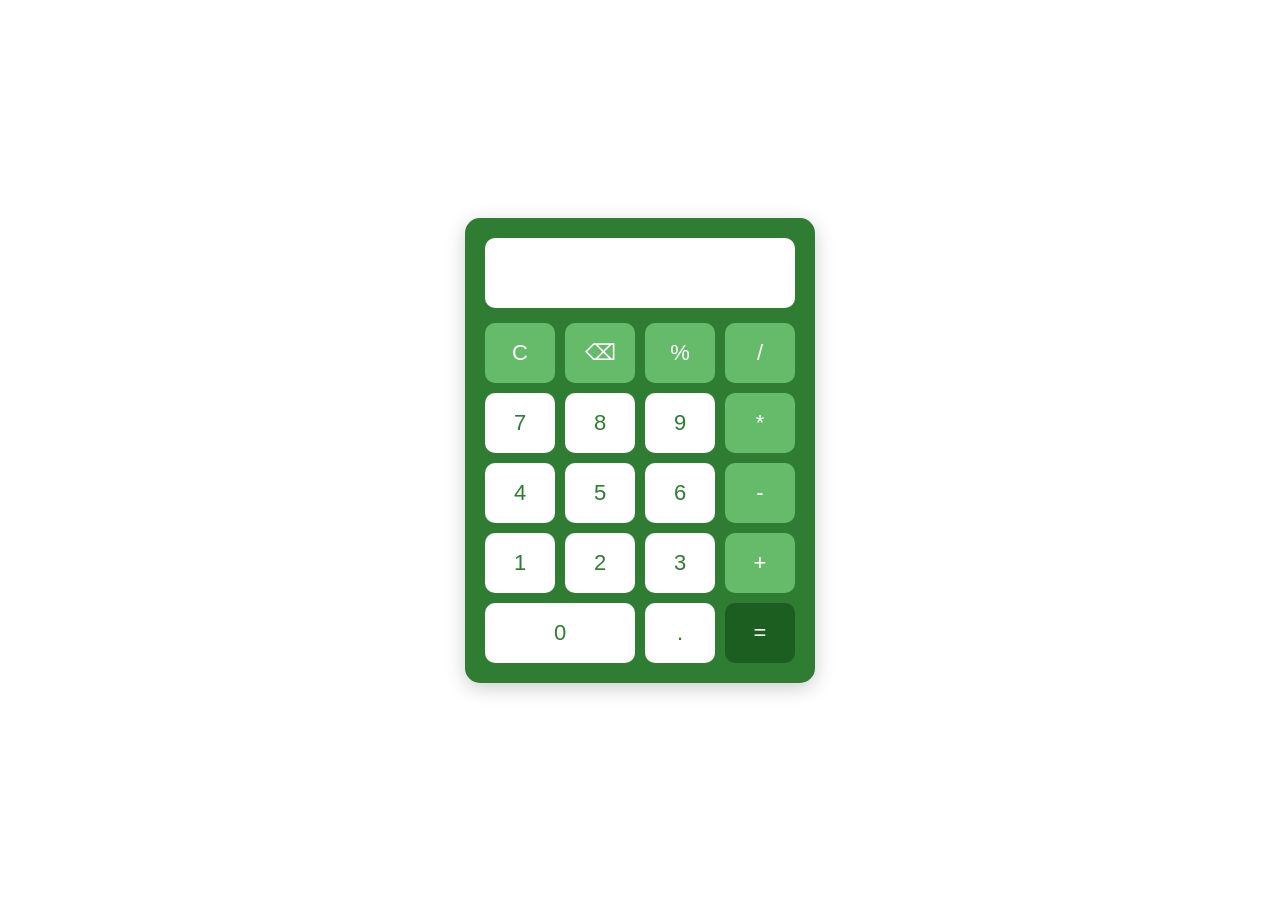
<file: calculator/index.html>
<!DOCTYPE html>
<html lang="en">
<head>
    <meta charset="UTF-8">
    <meta name="viewport" content="width=device-width, initial-scale=1.0">
    <title>Green Calculator</title>
    <link rel="stylesheet" href="style.css">
</head>
<body>

    <div class="calculator">
        <input type="text" id="display" readonly>

        <div class="buttons">
            <button onclick="clearDisplay()" class="operator">C</button>
            <button onclick="deleteLast()" class="operator">⌫</button>
            <button onclick="appendValue('%')" class="operator">%</button>
            <button onclick="appendValue('/')" class="operator">/</button>

            <button onclick="appendValue('7')">7</button>
            <button onclick="appendValue('8')">8</button>
            <button onclick="appendValue('9')">9</button>
            <button onclick="appendValue('*')" class="operator">*</button>

            <button onclick="appendValue('4')">4</button>
            <button onclick="appendValue('5')">5</button>
            <button onclick="appendValue('6')">6</button>
            <button onclick="appendValue('-')" class="operator">-</button>

            <button onclick="appendValue('1')">1</button>
            <button onclick="appendValue('2')">2</button>
            <button onclick="appendValue('3')">3</button>
            <button onclick="appendValue('+')" class="operator">+</button>

            <button onclick="appendValue('0')" class="zero">0</button>
            <button onclick="appendValue('.')">.</button>
            <button onclick="calculate()" class="equal">=</button>
        </div>
    </div>

    <script src="script.js"></script>
</body>
</html>
</file>
<file: calculator/style.css>
*{
    margin:0;
    padding:0;
    box-sizing:border-box;
    font-family:Arial, sans-serif;
}

body{
    display:flex;
    justify-content:center;
    align-items:center;
    height:100vh;
    background:#ffffff;
}

.calculator{
    width:350px;
    background:#2e7d32;
    padding:20px;
    border-radius:15px;
    box-shadow:0 5px 20px rgba(0,0,0,0.2);
}

#display{
    width:100%;
    height:70px;
    border:none;
    outline:none;
    background:white;
    color:#2e7d32;
    font-size:30px;
    text-align:right;
    padding:10px;
    border-radius:10px;
    margin-bottom:15px;
}

.buttons{
    display:grid;
    grid-template-columns:repeat(4,1fr);
    gap:10px;
}

button{
    height:60px;
    border:none;
    border-radius:10px;
    background:white;
    color:#2e7d32;
    font-size:22px;
    cursor:pointer;
    transition:0.3s;
}

button:hover{
    background:#e8f5e9;
}

.operator{
    background:#66bb6a;
    color:white;
}

.equal{
    background:#1b5e20;
    color:white;
}

.zero{
    grid-column:span 2;
}
</file>
